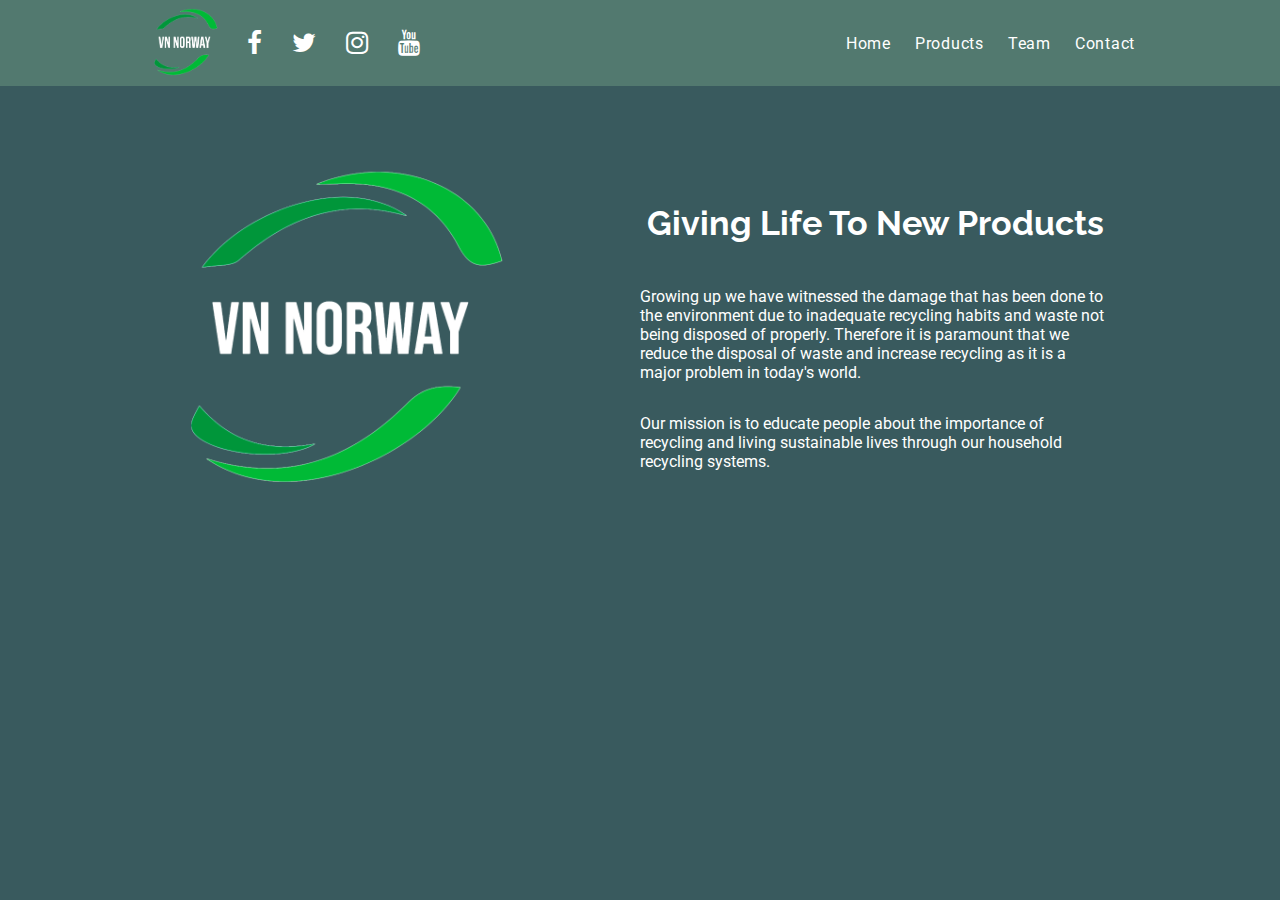
<file: index.html>
<!DOCTYPE html>
<html lang="en">
<head>
    <meta charset="UTF-8">
    <meta name="viewport" content="width=device-width, initial-scale=1.0">
    <link rel="stylesheet" href="https://cdnjs.cloudflare.com/ajax/libs/font-awesome/4.7.0/css/font-awesome.min.css">
    <link rel="preconnect" href="https://fonts.gstatic.com">
    <link href="https://fonts.googleapis.com/css2?family=Raleway:wght@600;700&family=Roboto&display=swap" rel="stylesheet"> 
    <link rel="stylesheet" href="./CSS/style.css">
    <title>Vita Nova</title>
</head>
<body>
    
    <header>
        <div class="container header-row">
            <button class="nav-toggle" aria-label="open navigation">
                <span class="hamburger"></span>
            </button>
            <a href="index.html" class="logo">
                <img src="./img/logo.png" alt="" class="logo">
            </a>
            <nav class="nav">
                <ul class="nav__list nav__list--social">
                    <li class="nav__item"><a href="#" class="nav__link fa fa-facebook"></a></li>
                    <li class="nav__item"><a href="#" class="nav__link fa fa-twitter"></a></li>
                    <li class="nav__item"><a href="#" class="nav__link fa fa-instagram"></a></li>
                    <li class="nav__item"><a href="#" class="nav__link fa fa-youtube"></a></li>
                </ul>
                <ul class="nav__list nav__list--primary">
                    <li class="nav__item"><a href="index.html" class="nav__link">Home</a></li>
                    <li class="nav__item"><a href="products.html" class="nav__link">Products</a></li>
                    <li class="nav__item"><a href="team.html" class="nav__link">Team</a></li>
                    <li class="nav__item"><a href="contact.html" class="nav__link">Contact</a></li>
                </ul>
            </nav>
        </div>
    </header>

    <main>
        <section class="hero">
                <div class="container">
                    <div class="row">
                        <div class="col col--img">
                            <img src="./img/logo.png" alt="" class="hero__img">
                        </div>
                        <div class="col col--text">
                            <h2 class="hero__title">Giving Life To New Products</h2>
                            <p class="hero__text">Growing up we have witnessed the damage that has been done to the environment due to inadequate recycling habits and waste not being disposed of properly. Therefore it is paramount that we reduce the disposal of waste and increase recycling as it is a major problem in today's world.</p>
                            <p class="hero__text">Our mission is to educate people about the importance of recycling and living sustainable lives through our household recycling systems.</p>
                        </div>
                    </div>
                </div>
        </section>
    </main>

    <script src="main.js"></script>
    
</body>
</html>
</file>
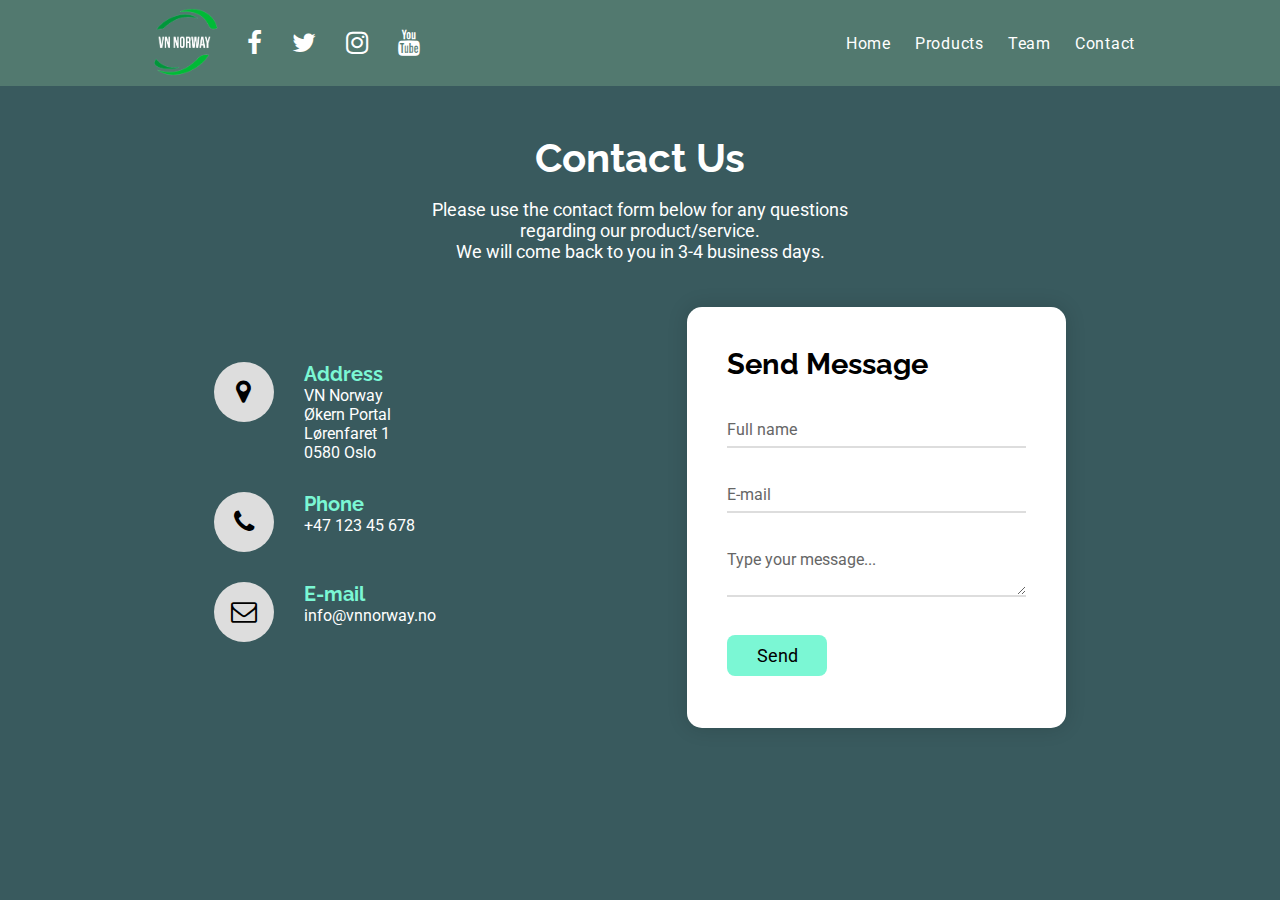
<file: contact.html>
<!DOCTYPE html>
<html lang="en">
<head>
    <meta charset="UTF-8">
    <meta name="viewport" content="width=device-width, initial-scale=1.0">
    <link rel="stylesheet" href="https://cdnjs.cloudflare.com/ajax/libs/font-awesome/4.7.0/css/font-awesome.min.css">
    <link rel="preconnect" href="https://fonts.gstatic.com">
    <link href="https://fonts.googleapis.com/css2?family=Raleway:wght@600;700&family=Roboto&display=swap" rel="stylesheet">
    <link rel="stylesheet" href="https://stackpath.bootstrapcdn.com/font-awesome/4.7.0/css/font-awesome.min.css" integrity="sha384-wvfXpqpZZVQGK6TAh5PVlGOfQNHSoD2xbE+QkPxCAFlNEevoEH3Sl0sibVcOQVnN" crossorigin="anonymous"> 
    <link rel="stylesheet" href="./CSS/style.css">
    <title>Vita Nova</title>
</head>
<body>
    
    <header>
        <div class="container header-row">
            <button class="nav-toggle" aria-label="open navigation">
                <span class="hamburger"></span>
            </button>
            <a href="index.html" class="logo">
                <img src="./img/logo.png" alt="" class="logo">
            </a>
            <nav class="nav">
                <ul class="nav__list nav__list--social">
                    <li class="nav__item"><a href="#" class="nav__link fa fa-facebook"></a></li>
                    <li class="nav__item"><a href="#" class="nav__link fa fa-twitter"></a></li>
                    <li class="nav__item"><a href="#" class="nav__link fa fa-instagram"></a></li>
                    <li class="nav__item"><a href="#" class="nav__link fa fa-youtube"></a></li>
                </ul>
                <ul class="nav__list nav__list--primary">
                    <li class="nav__item"><a href="index.html" class="nav__link">Home</a></li>
                    <li class="nav__item"><a href="products.html" class="nav__link">Products</a></li>
                    <li class="nav__item"><a href="team.html" class="nav__link">Team</a></li>
                    <li class="nav__item"><a href="contact.html" class="nav__link">Contact</a></li>
                </ul>
            </nav>
        </div>
    </header>

    <main>
        <section class="contact">
            <div class="container">
                <div class="contact__message">
                    <h2 class="contact__message__title">Contact Us</h2>
                    <p class="contact__message__text">Please use the contact form below for any questions regarding our product/service.<br>We will come back to you in 3-4 business days.</p>
                </div>
                
                <div class="contact__content-container">
                    <div class="contact__content">
                        <div class="contact__content__info">
                            <div class="box">
                                <div class="box__icon"><i class="fa fa-map-marker" aria-hidden="true"></i></div>
                                <div class="box__text">
                                    <h3>Address</h3>
                                    <p>VN Norway<br>Økern Portal<br>Lørenfaret 1<br>0580 Oslo</p>
                                </div>
                            </div>
                            <div class="box">
                                <div class="box__icon"><i class="fa fa-phone" aria-hidden="true"></i></div>
                                <div class="box__text">
                                    <h3>Phone</h3>
                                    <p>+47 123 45 678</p>
                                </div>
                            </div>
                            <div class="box">
                                <div class="box__icon"><i class="fa fa-envelope-o" aria-hidden="true"></i></div>
                                <div class="box__text">
                                    <h3>E-mail</h3>
                                    <p>info@vnnorway.no</p>
                                </div>
                            </div>
                        </div>
                        <div class="contact__content__form">
                            <form>
                                <h2>Send Message</h2>
                                <div class="inputBox">
                                    <input type="text" name="" required="required">
                                    <span>Full name</span>
                                </div>
                                <div class="inputBox">
                                    <input type="text" name="" required="required">
                                    <span>E-mail</span>
                                </div>
                                <div class="inputBox">
                                    <textarea required="required"></textarea>
                                    <span>Type your message...</span>
                                </div>
                                <div class="inputBox">
                                    <input type="submit" name="" value="Send">
                                </div>
                            </form>
                        </div>
                    </div>
                </div>
            </div>
        </section>
    </main>

    <script src="main.js"></script>
    
</body>
</html>
</file>
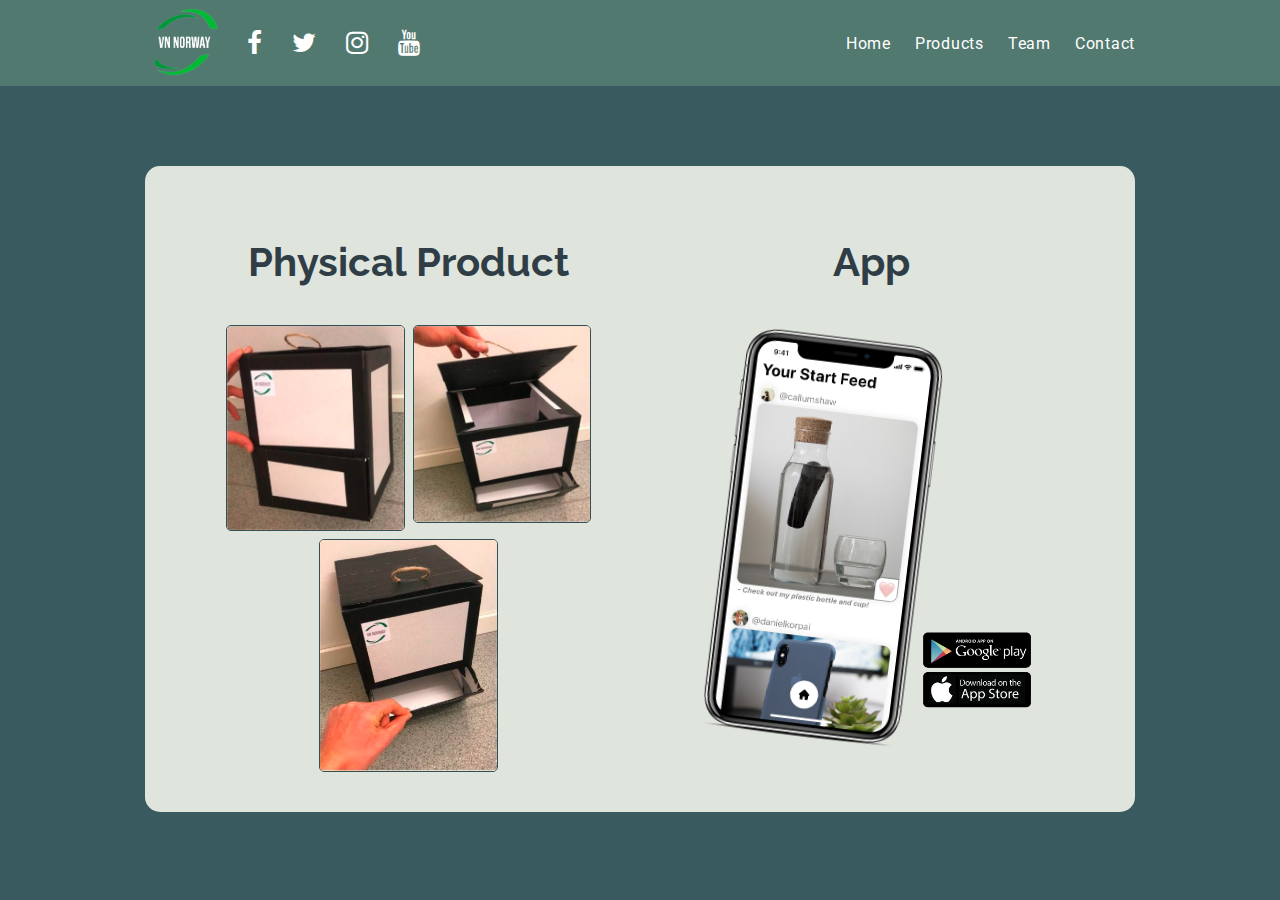
<file: products.html>
<!DOCTYPE html>
<html lang="en">
<head>
    <meta charset="UTF-8">
    <meta name="viewport" content="width=device-width, initial-scale=1.0">
    <link rel="stylesheet" href="https://cdnjs.cloudflare.com/ajax/libs/font-awesome/4.7.0/css/font-awesome.min.css">
    <link rel="preconnect" href="https://fonts.gstatic.com">
    <link href="https://fonts.googleapis.com/css2?family=Raleway:wght@600;700&family=Roboto&display=swap" rel="stylesheet"> 
    <link rel="stylesheet" href="./CSS/style.css">
    <title>Vita Nova</title>
</head>
<body>
    
    <header>
        <div class="container header-row">
            <button class="nav-toggle" aria-label="open navigation">
                <span class="hamburger"></span>
            </button>
            <a href="index.html" class="logo">
                <img src="./img/logo.png" alt="" class="logo">
            </a>
            <nav class="nav">
                <ul class="nav__list nav__list--social">
                    <li class="nav__item"><a href="#" class="nav__link fa fa-facebook"></a></li>
                    <li class="nav__item"><a href="#" class="nav__link fa fa-twitter"></a></li>
                    <li class="nav__item"><a href="#" class="nav__link fa fa-instagram"></a></li>
                    <li class="nav__item"><a href="#" class="nav__link fa fa-youtube"></a></li>
                </ul>
                <ul class="nav__list nav__list--primary">
                    <li class="nav__item"><a href="index.html" class="nav__link">Home</a></li>
                    <li class="nav__item"><a href="products.html" class="nav__link">Products</a></li>
                    <li class="nav__item"><a href="team.html" class="nav__link">Team</a></li>
                    <li class="nav__item"><a href="contact.html" class="nav__link">Contact</a></li>
                </ul>
            </nav>
        </div>
    </header>

    <main>
        <section class="product">
                <div class="container">
                    <div class="two-col">
                        <div class="col">
                            <h3 class="product__title product__title--physical">Physical Product</h3>
                            <div class="product__imgs product__imgs--physical">
                                <img src="./img/p1.png" alt="" class="product__img--physical">
                                <img src="./img/p2.png" alt="" class="product__img--physical">
                                <img src="./img/p3.png" alt="" class="product__img--physical">
                            </div>
                        </div>
                        <div class="col">
                            <h3 class="product__title product__title--digital">App</h3>
                            <div class="product__imgs product__imgs--digital">
                                <img src="./img/app.png" alt="" class="product__img--app">
                                <img src="./img/stores.png" alt="" class="product__img--stores">
                            </div>
                        </div>
                    </div>
                </div>
        </section>
    </main>

    <script src="main.js"></script>
</body>
</html>
</file>
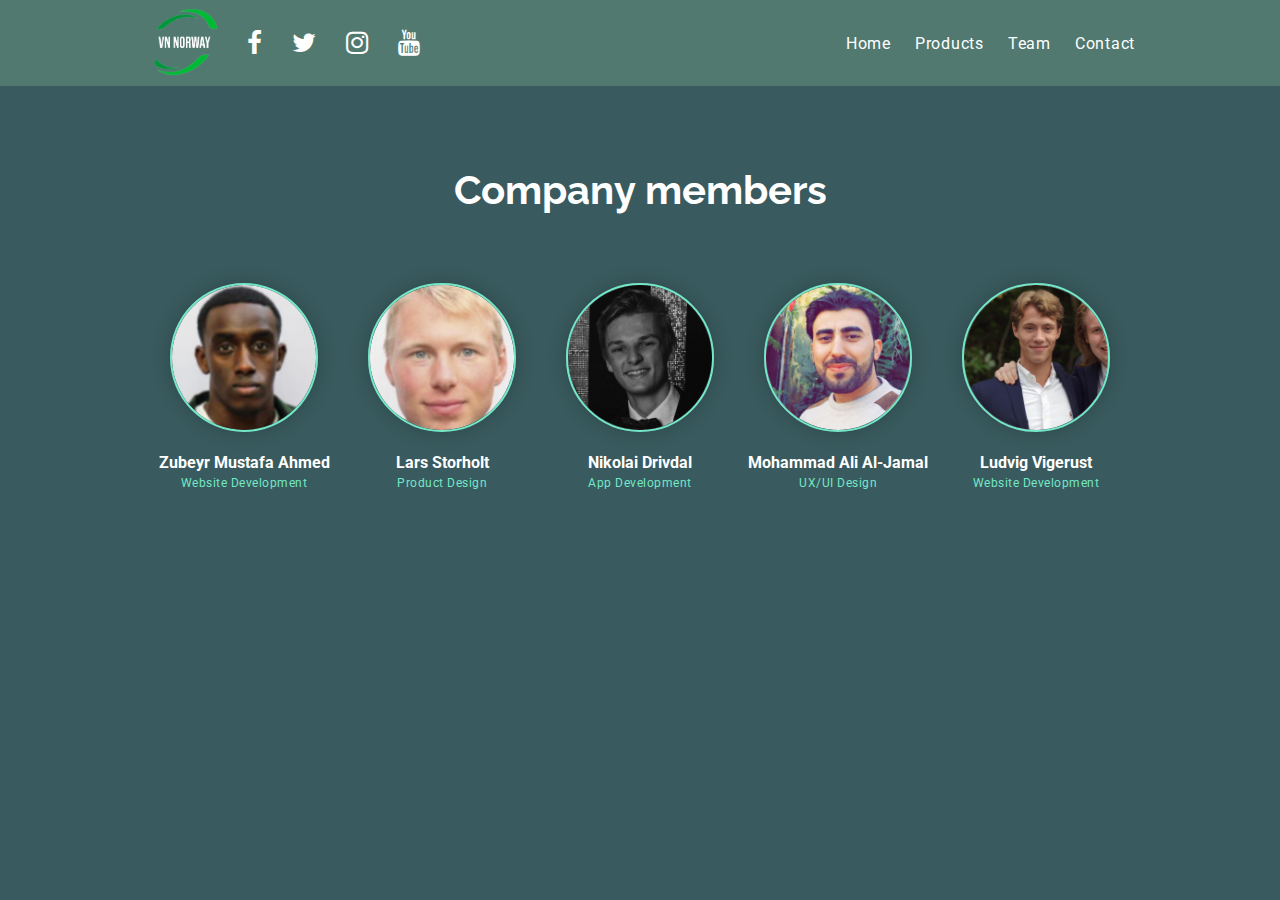
<file: team.html>
<!DOCTYPE html>
<html lang="en">
<head>
    <meta charset="UTF-8">
    <meta name="viewport" content="width=device-width, initial-scale=1.0">
    <link rel="stylesheet" href="https://cdnjs.cloudflare.com/ajax/libs/font-awesome/4.7.0/css/font-awesome.min.css">
    <link rel="preconnect" href="https://fonts.gstatic.com">
    <link href="https://fonts.googleapis.com/css2?family=Raleway:wght@600;700&family=Roboto&display=swap" rel="stylesheet"> 
    <link rel="stylesheet" href="./CSS/style.css">
    <title>Vita Nova</title>
</head>
<body>
    
    <header>
        <div class="container header-row">
            <button class="nav-toggle" aria-label="open navigation">
                <span class="hamburger"></span>
            </button>
            <a href="index.html" class="logo">
                <img src="./img/logo.png" alt="" class="logo">
            </a>
            <nav class="nav">
                <ul class="nav__list nav__list--social">
                    <li class="nav__item"><a href="#" class="nav__link fa fa-facebook"></a></li>
                    <li class="nav__item"><a href="#" class="nav__link fa fa-twitter"></a></li>
                    <li class="nav__item"><a href="#" class="nav__link fa fa-instagram"></a></li>
                    <li class="nav__item"><a href="#" class="nav__link fa fa-youtube"></a></li>
                </ul>
                <ul class="nav__list nav__list--primary">
                    <li class="nav__item"><a href="index.html" class="nav__link">Home</a></li>
                    <li class="nav__item"><a href="products.html" class="nav__link">Products</a></li>
                    <li class="nav__item"><a href="team.html" class="nav__link">Team</a></li>
                    <li class="nav__item"><a href="contact.html" class="nav__link">Contact</a></li>
                </ul>
            </nav>
        </div>
    </header>

    <main>
        <section class="team">
            <div class="container">
                <h2 class="team__title">Company members</h2>
                <div class="row row--team split">
                    <div class="team__member">
                        <img src="./img/member zubeyr.png" alt="" class="team__img">
                        <h4 class="team__name">Zubeyr Mustafa Ahmed</h4>
                        <p class="team__field">Website Development</p>
                    </div>
                    <div class="team__member">
                        <img src="./img/member lars.png" alt="" class="team__img">
                        <h4 class="team__name">Lars Storholt</h4>
                        <p class="team__field">Product Design</p>
                    </div>
                    <div class="team__member">
                        <img src="./img/member nikolai.png" alt="" class="team__img">
                        <h4 class="team__name">Nikolai Drivdal</h4>
                        <p class="team__field">App Development</p>
                    </div>
                    <div class="team__member">
                        <img src="./img/member mohammad.png" alt="" class="team__img">
                        <h4 class="team__name">Mohammad Ali Al-Jamal</h4>
                        <p class="team__field">UX/UI Design</p>
                    </div>
                    <div class="team__member">
                        <img src="./img/member ludvig.png" alt="" class="team__img">
                        <h4 class="team__name">Ludvig Vigerust</h4>
                        <p class="team__field">Website Development</p>
                    </div>
                </div>
            </div>
        </section>
    </main>

    <script src="main.js"></script>
    
</body>
</html>
</file>
<file: CSS/style.css>
*,
*::before,
*::after {
  -webkit-box-sizing: border-box;
          box-sizing: border-box;
}

header {
  background-color: #52796f;
  text-align: center;
  padding: 0.5em 0;
}

.nav {
  width: 100%;
}

.nav-toggle {
  cursor: pointer;
  border: 0;
  width: 3em;
  height: 3em;
  padding: 0em;
  border-radius: 50%;
  background: #52796f;
  color: #fff;
  -webkit-transition: opacity 250ms ease;
  transition: opacity 250ms ease;
  position: absolute;
  left: 0;
  top: 1.23em;
}

.nav-toggle:focus,
.nav-toggle:hover {
  opacity: 0.75;
}

.hamburger {
  width: 50%;
  position: relative;
}

.hamburger,
.hamburger::before,
.hamburger::after {
  display: block;
  margin: 0 auto;
  height: 3px;
  background: white;
}

.hamburger::before,
.hamburger::after {
  content: "";
  width: 100%;
}

.hamburger::before {
  -webkit-transform: translateY(-6px);
          transform: translateY(-6px);
}

.hamburger::after {
  -webkit-transform: translateY(3px);
          transform: translateY(3px);
}

.nav {
  visibility: hidden;
  height: 0;
  position: absolute;
  font-size: 1rem;
}

.nav--visible {
  visibility: visible;
  height: auto;
  position: relative;
}

.nav__list {
  margin: 0;
  padding: 0;
  list-style: none;
}

.nav__list--primary {
  cursor: pointer;
  margin-top: 1.25em;
  margin-bottom: 0.75em;
  letter-spacing: 0.75px;
}

.nav__list--social {
  display: -webkit-box;
  display: -ms-flexbox;
  display: flex;
  -webkit-box-pack: center;
      -ms-flex-pack: center;
          justify-content: center;
  margin: 0.75em 0;
  margin-bottom: 1em;
}

.nav__item {
  margin-top: 0.75em;
}

.nav__link {
  color: #fff;
  text-decoration: none;
}

.nav__link:hover,
.nav__link:focus {
  opacity: 0.65;
  color: #7af1d0;
}

.logo {
  height: 60px;
  width: 8vh;
}

.fa {
  padding: 0 10px;
  font-size: 22px;
  text-align: center;
  text-decoration: none;
}

/*.fa-facebook {
  color: #3b5998;
}

.fa-twitter {
  color: #55acee;
}

.fa-instagram {
  color: #8a3ab9;
}

.fa-youtube {
  color: #ff0000;
}*/
@media (min-width: 800px) {
  .nav-toggle {
    display: none;
  }
  .nav {
    visibility: visible;
    display: -webkit-box;
    display: -ms-flexbox;
    display: flex;
    -webkit-box-align: center;
        -ms-flex-align: center;
            align-items: center;
    -webkit-box-pack: justify;
        -ms-flex-pack: justify;
            justify-content: space-between;
    height: auto;
    -webkit-box-flex: 1;
        -ms-flex-positive: 1;
            flex-grow: 1;
    position: relative;
  }
  .nav__list {
    display: -webkit-box;
    display: -ms-flexbox;
    display: flex;
    margin: 0;
  }
  .nav__item {
    margin: 0 0 0 1.5em;
  }
  .header-row {
    display: -webkit-box;
    display: -ms-flexbox;
    display: flex;
    -webkit-box-pack: justify;
        -ms-flex-pack: justify;
            justify-content: space-between;
  }
  .logo {
    height: 70px;
    width: 75px;
  }
  .fa {
    font-size: 26px;
    padding: 0 3px;
  }
}

.team {
  background-color: #395a5e;
}

.team__title {
  font-size: 2.5rem;
  color: #fff;
  text-align: center;
  margin-top: 0;
  margin-bottom: 1.75em;
}

.team__member {
  display: -webkit-box;
  display: -ms-flexbox;
  display: flex;
  -webkit-box-orient: vertical;
  -webkit-box-direction: normal;
      -ms-flex-direction: column;
          flex-direction: column;
  -webkit-box-align: center;
      -ms-flex-align: center;
          align-items: center;
  -webkit-box-pack: center;
      -ms-flex-pack: center;
          justify-content: center;
  -webkit-transition: -webkit-transform 250ms ease-in-out;
  transition: -webkit-transform 250ms ease-in-out;
  transition: transform 250ms ease-in-out;
  transition: transform 250ms ease-in-out, -webkit-transform 250ms ease-in-out;
}

.team__member:hover,
.team__member:focus {
  -webkit-transform: scale(1.1);
          transform: scale(1.1);
}

.team__img {
  width: 75%;
  border: 2px solid #73e7c6;
  border-radius: 50%;
  -webkit-box-shadow: 0px 0px 20px 0px rgba(0, 0, 0, 0.2);
          box-shadow: 0px 0px 20px 0px rgba(0, 0, 0, 0.2);
}

.team__name {
  color: #fff;
  text-align: center;
  margin-bottom: 0;
}

.team__field {
  letter-spacing: 0.5px;
  margin-top: 4px;
  font-size: 12px;
  color: #73e7c6;
}

@media (max-width: 800px) {
  .team {
    padding: 1em 0;
  }
  .team__title {
    font-size: 2rem;
    margin-top: 1em;
    margin-bottom: 1.5em;
  }
  .team__field {
    margin-bottom: 25px;
  }
  .team__img {
    width: 50%;
  }
}

@media (max-width: 1230px) {
  .split {
    gap: 0.75em;
  }
}

.split {
  display: -webkit-box;
  display: -ms-flexbox;
  display: flex;
  -ms-flex-wrap: wrap;
      flex-wrap: wrap;
  -webkit-box-pack: center;
      -ms-flex-pack: center;
          justify-content: center;
}

.split > * {
  -ms-flex-preferred-size: 20%;
      flex-basis: 20%;
  min-width: 12.3em;
}

.product {
  background-color: #395a5e;
}

.two-col {
  padding: 2em;
  background-color: #dfe4dc;
  border-radius: 15px;
  display: -webkit-box;
  display: -ms-flexbox;
  display: flex;
}

.product__title {
  text-align: center;
  font-size: clamp(1rem, calc(2.5vw + 0.5rem), 2.5rem);
  color: #2f3e46;
}

.product__imgs {
  display: -webkit-box;
  display: -ms-flexbox;
  display: flex;
  -ms-flex-wrap: wrap;
      flex-wrap: wrap;
  -webkit-box-pack: center;
      -ms-flex-pack: center;
          justify-content: center;
}

.product__imgs--physical {
  -ms-flex-line-pack: center;
      align-content: center;
  margin: 0.5em;
  gap: 0.5em;
}

.product__img--physical {
  width: 40%;
  border-radius: 5px;
  border: 1.5px solid #354f52;
  -ms-flex-item-align: start;
      align-self: flex-start;
}

.product__imgs--digital {
  -webkit-box-orient: horizontal;
  -webkit-box-direction: normal;
      -ms-flex-direction: row;
          flex-direction: row;
  -webkit-box-align: center;
      -ms-flex-align: center;
          align-items: center;
}

.product__img--stores {
  width: 25%;
  -ms-flex-item-align: end;
      align-self: flex-end;
  margin-bottom: 35px;
}

.product__img--app {
  rotate: 7deg;
  width: 50%;
  margin-right: -20px;
}

@media (max-width: 800px) {
  .two-col {
    -webkit-box-orient: vertical;
    -webkit-box-direction: normal;
        -ms-flex-direction: column;
            flex-direction: column;
  }
  .product__title--digital {
    margin-top: 2em;
    margin-bottom: 0;
  }
}

@media (max-width: 800px) {
  .product__img--app {
    margin-right: 5px;
  }
}

.contact {
  background-color: #395a5e;
  padding: 3em;
}

.contact__message {
  display: -webkit-box;
  display: -ms-flexbox;
  display: flex;
  -webkit-box-orient: vertical;
  -webkit-box-direction: normal;
      -ms-flex-direction: column;
          flex-direction: column;
  -webkit-box-align: center;
      -ms-flex-align: center;
          align-items: center;
  text-align: center;
  color: #fff;
}

.contact__message__title {
  margin: 0;
  font-size: 2.5rem;
}

.contact__message__text {
  font-size: 18px;
  margin-bottom: 2.5em;
  max-width: 470px;
}

/*.contact__content-container {
  display: flex;
  flex-direction: column;
  justify-content: center;
  align-items: center;
}*/
.contact__content {
  width: 100%;
  display: -webkit-box;
  display: -ms-flexbox;
  display: flex;
  -webkit-box-pack: center;
      -ms-flex-pack: center;
          justify-content: center;
  -webkit-box-align: center;
      -ms-flex-align: center;
          align-items: center;
}

.contact__content__info {
  width: 50%;
  display: -webkit-box;
  display: -ms-flexbox;
  display: flex;
  -webkit-box-orient: vertical;
  -webkit-box-direction: normal;
      -ms-flex-direction: column;
          flex-direction: column;
}

.box {
  display: -webkit-box;
  display: -ms-flexbox;
  display: flex;
}

.box__icon {
  min-width: 60px;
  height: 60px;
  background-color: #ddd;
  display: -webkit-box;
  display: -ms-flexbox;
  display: flex;
  -webkit-box-pack: center;
      -ms-flex-pack: center;
          justify-content: center;
  -webkit-box-align: center;
      -ms-flex-align: center;
          align-items: center;
  border-radius: 50%;
  margin-bottom: 30px;
}

.box__text {
  display: -webkit-box;
  display: -ms-flexbox;
  display: flex;
  -webkit-box-orient: vertical;
  -webkit-box-direction: normal;
      -ms-flex-direction: column;
          flex-direction: column;
  font-size: 16px;
  margin-left: 30px;
  color: #fff;
}

.box__text h3 {
  margin: 0;
  font-size: 20px;
  color: #7bf7d4;
}

.box__text p {
  margin: 0;
  margin-bottom: 30px;
  text-decoration: none;
}

.contact__content__form {
  width: 40%;
  padding: 40px;
  border-radius: 15px;
  background-color: #fff;
  -webkit-box-shadow: 0 0 20px 0 rgba(0, 0, 0, 0.15);
          box-shadow: 0 0 20px 0 rgba(0, 0, 0, 0.15);
}

.contact__content__form h2 {
  font-size: clamp(20px, calc(1vw + 1rem), 30px);
  margin-top: 0;
}

.contact__content__form .inputBox {
  position: relative;
  width: 100%;
  margin-top: 10px;
}

.contact__content__form .inputBox input,
.contact__content__form .inputBox textarea {
  width: 100%;
  padding: 5px 0;
  margin: 12px 0;
  border: none;
  border-bottom: 2px solid #ddd;
  outline: none;
  resize: vertical;
  font-family: "Roboto", sans-serif;
  font-size: 16px;
}

.contact__content__form .inputBox span {
  position: absolute;
  left: 0;
  padding: 5px 0;
  font-size: 16px;
  margin: 10px 0;
  pointer-events: none;
  -webkit-transition: 0.5s;
  transition: 0.5s;
  color: #666;
}

.contact__content__form .inputBox input:focus ~ span,
.contact__content__form .inputBox input:valid ~ span,
.contact__content__form .inputBox textarea:focus ~ span,
.contact__content__form .inputBox textarea:valid ~ span {
  color: #30739c;
  font-size: 13px;
  letter-spacing: 0.5px;
  -webkit-transform: translateY(-20px);
          transform: translateY(-20px);
}

.contact__content__form .inputBox input[type="submit"] {
  width: 100px;
  background-color: #7bf7d4;
  border: none;
  cursor: pointer;
  border-radius: 8px;
  padding: 10px;
  font-size: 18px;
}

@media (max-width: 1070px) {
  .contact__content__form {
    padding: 50px 20px;
  }
}

@media (max-width: 800px) {
  .contact__content {
    -webkit-box-orient: vertical;
    -webkit-box-direction: normal;
        -ms-flex-direction: column;
            flex-direction: column;
  }
  .contact__content__form {
    width: 80%;
  }
  .contact__content__info {
    width: 60%;
  }
}

@media (max-width: 450px) {
  .contact {
    padding: 3em 0;
  }
  .contact__content__form {
    padding: 25px 15px;
    width: 100%;
  }
  .contact__content__info {
    width: 85%;
  }
  .box__icon {
    min-width: 50px;
    height: 50px;
  }
}

body {
  margin: 0;
  padding: 0;
  font-family: "Roboto", sans-serif;
}

html {
  background-color: #395a5e;
}

img {
  width: 100%;
}

h1,
h2,
h3 {
  font-family: "Raleway", serif;
  font-size: 2.1rem;
  font-weight: 700;
}

.container {
  width: 80%;
  max-width: 990px;
  margin: 0 auto;
  position: relative;
}

section {
  padding: 5em 0;
}

.hero {
  background-color: #395a5e;
  color: #fff;
}

.row {
  display: -webkit-box;
  display: -ms-flexbox;
  display: flex;
  -webkit-box-orient: vertical;
  -webkit-box-direction: normal;
      -ms-flex-direction: column;
          flex-direction: column;
  -webkit-box-align: center;
      -ms-flex-align: center;
          align-items: center;
}

.row--team {
  -webkit-box-align: start;
      -ms-flex-align: start;
          align-items: flex-start;
}

.col {
  width: 100%;
}

.col--text {
  display: -webkit-box;
  display: -ms-flexbox;
  display: flex;
  -webkit-box-orient: vertical;
  -webkit-box-direction: normal;
      -ms-flex-direction: column;
          flex-direction: column;
  -webkit-box-align: center;
      -ms-flex-align: center;
          align-items: center;
  max-width: 470px;
}

.col--img {
  width: 50%;
}

.hero__title {
  text-align: center;
}

@media (min-width: 800px) {
  .row {
    -webkit-box-orient: horizontal;
    -webkit-box-direction: normal;
        -ms-flex-direction: row;
            flex-direction: row;
  }
  .col--text {
    display: -webkit-box;
    display: -ms-flexbox;
    display: flex;
    -webkit-box-orient: vertical;
    -webkit-box-direction: normal;
        -ms-flex-direction: column;
            flex-direction: column;
    -webkit-box-pack: center;
        -ms-flex-pack: center;
            justify-content: center;
  }
  .col--img {
    display: -webkit-box;
    display: -ms-flexbox;
    display: flex;
    -ms-flex-item-align: center;
        align-self: center;
  }
  .hero__img {
    -ms-flex-item-align: center;
        -ms-grid-row-align: center;
        align-self: center;
    width: 75%;
  }
}
/*# sourceMappingURL=style.css.map */
</file>
